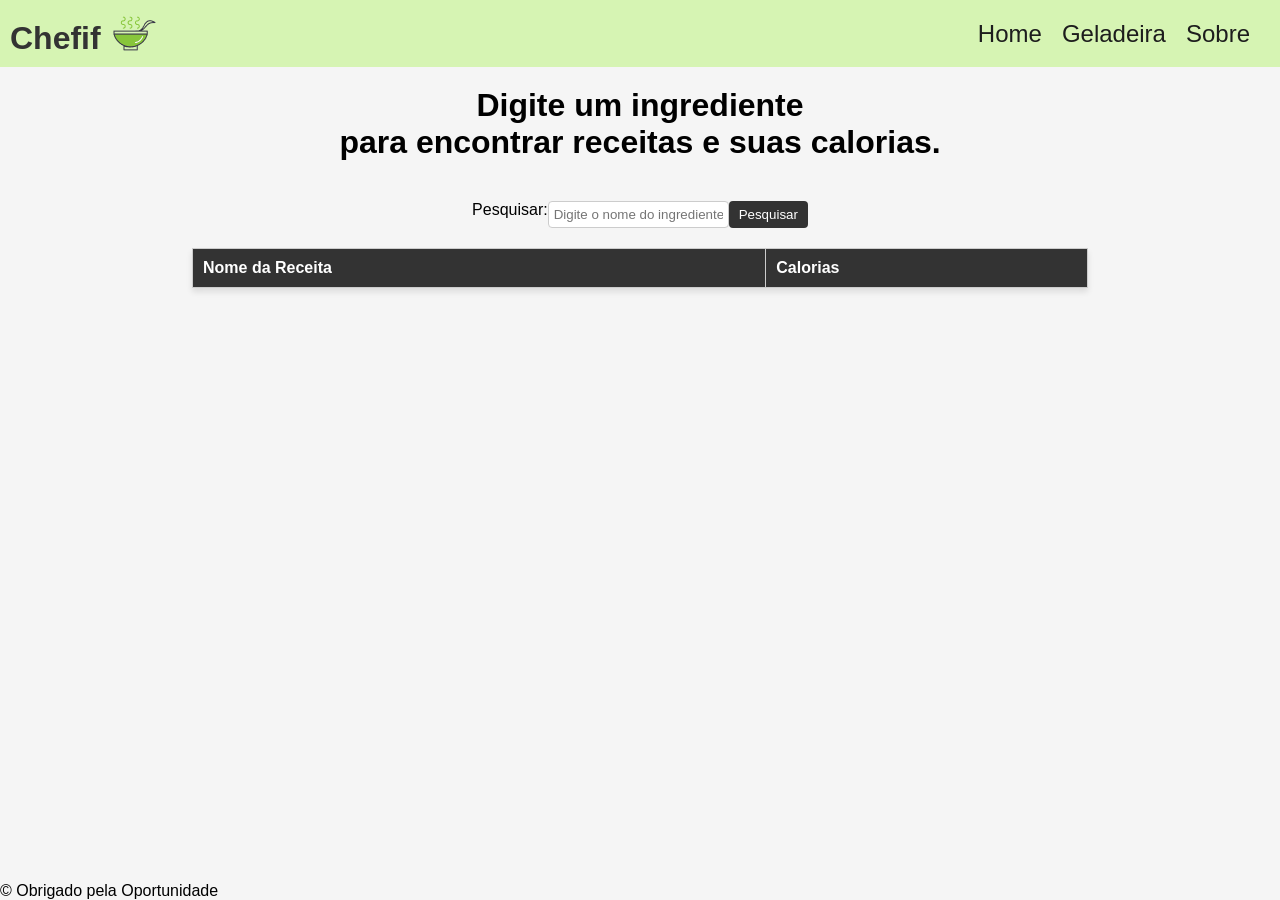
<file: geladeira/index.html>
<!DOCTYPE html>
<html lang="pt-BR">
<head>
    
    <meta charset="UTF-8">
    <meta name="viewport" content="width=device-width, initial-scale=1.0">
    <title>Minhas Receitas</title>
    <link rel="stylesheet" href="style.css">
</head>
<body>
    <header>
        <!-- cabeçalho -->
        <div class="ChefifLogo">
            <h1 class="Chefif">Chefif</h1>
            <img src="img/logo.png" alt="logo">
        </div>
        <div class="Navegacao">
            <nav>
                <ul>
                    <li><a href="/home/index.html">Home</a></li> 
                    <li><a href="/geladeira/index.html">Geladeira</a></li>
                    <li><a href="/sobre/index.html">Sobre</a></li>
                </ul>
            </nav>
        </div>
        
    </header>
    <h1 class="titulo1">Digite um ingrediente<br>para encontrar receitas e suas calorias.</h1>
    
        
    
<samp></samp>
    <div id="Entrada">
        

        <label for="txtEntrada">Pesquisar:</label>
        <input type="text" id="txtEntrada" placeholder="Digite o nome do ingrediente">
        <button id="btnEntrada">Pesquisar</button>
    </div>

    <table id="tabela">
        <thead>
            <tr>
                <th>Nome da Receita</th>
                <th>Calorias</th>
            </tr>
        </thead>
        <tbody>
            <!-- Os resultados da pesquisa serão exibidos aqui via JavaScript -->
        </tbody>
    </table>

    
    <footer>
        <p>&copy; Obrigado pela Oportunidade</p>
    </footer>


    <script type="module" src="script.js"></script>

</body>
</html>
</file>
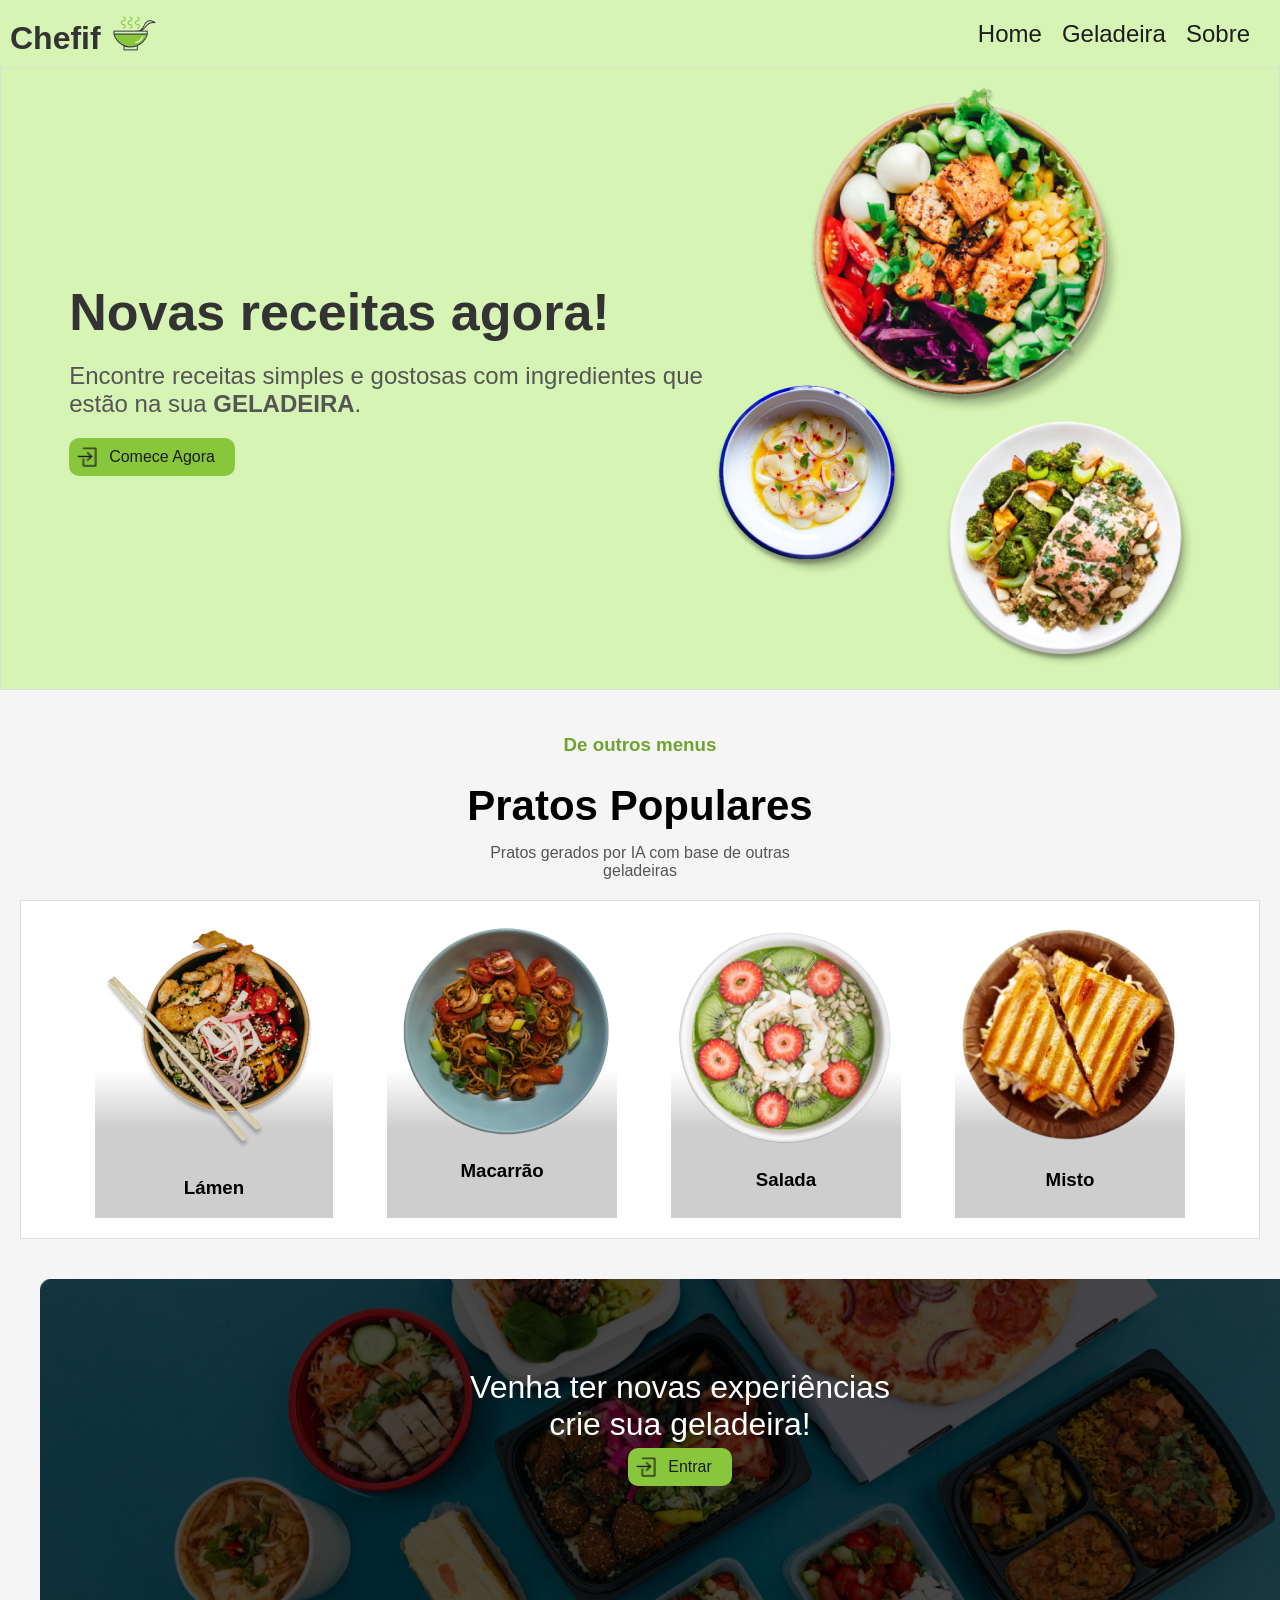
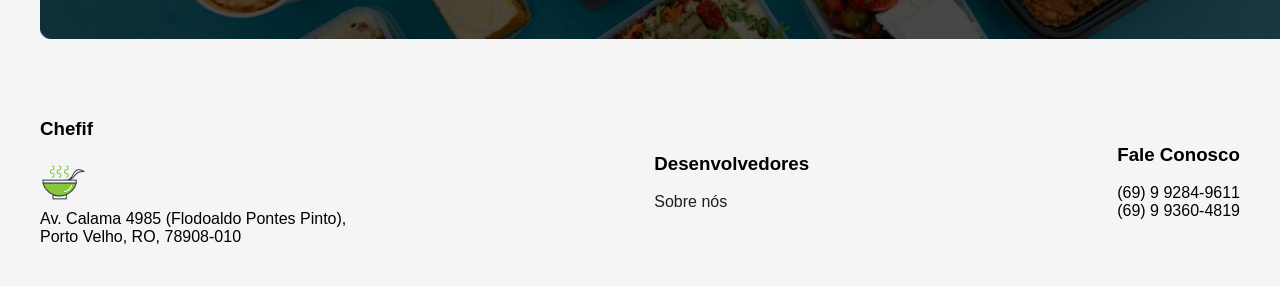
<file: home/index.html>
<!DOCTYPE html>
<html lang="pt-br">
<head>
    <meta charset="UTF-8">
    <meta name="viewport" content="width=device-width, initial-scale=1.0">
    <title>Minhas Receitas</title>
    <link rel="stylesheet" href="style.css">
</head>
<body>

    <header>
        <!-- cabeçalho -->
        <div class="ChefifLogo">
            <h1 class="Chefif">Chefif</h1>
            <img src="img/logo.png" alt="logo">
        </div>

        <div class="Navegacao">
            <nav>
                <ul>
                    <li><a href="/home/index.html">Home</a></li> 
                    <li><a href="/geladeira/index.html">Geladeira</a></li>
                    <li><a href="/sobre/index.html">Sobre</a></li>
                </ul>
            </nav>
        </div>
        


    </header>
    
    <section class="capa">
        
        <div class="Titulos">
            <h2>Novas receitas agora!</h2>
            <p>Encontre receitas simples e gostosas com ingredientes que<br> estão na sua <b>GELADEIRA</b>.</p>
            <a href="/geladeira/index.html" class="btnEntrar">Comece Agora</a>
            
        </div>

        <div class="FotoCapa">
            <img src="img/comidas.png" alt="comidas">
        </div>
    </section>
    
    <section class="capa2">
        <div class="DeOutros">
            <h3>De outros menus</h3>
            <h2><b> Pratos Populares</b></h2>
            <p>Pratos gerados por IA com base de outras <br>geladeiras</p>
    </section>

    <section class="vitrine">
        <div class="prato1">
            <img src="img/lamen.png" alt="lamen">
            <h3>Lámen</h3>
        </div>
        <div class="prato2">
            <img src="img/macarrão.png" alt="macarrão">
            <h3>Macarrão</h3>
        </div>
        <div class="prato3">
            <img src="img/Salada.png" alt="Salada">
            <h3>Salada</h3>
        </div>
        <div class="prato4">
            <img src="img/misto.png" alt="Misto">
            <h3>Misto</h3>
        </div>

    </section>

    <section class="vitrine2">
        <div class="imgContainer">
            <img src="img/venha.png" alt="Venha ter novas experiências, crie sua geladeira!">
        </div>
        <div class="textDiv">
            Venha ter novas experiências<br> crie sua geladeira!
            <div class="BtnEntrada">
                <a href="/geladeira/index.html" class="btnEntrar">Entrar</a>
            </div>
        </div>
    </section>
    <footer>
        <div class="ifro">
            <h3>Chefif</h3>
            <img src="img/logo.png" alt="logo">
            <p>Av. Calama 4985 (Flodoaldo Pontes Pinto),<br> Porto Velho, RO, 78908-010</p>
        </div>
        <div class="LinkSobre">
            <h3>Desenvolvedores</h3>
            <a href="/sobre/index.html">Sobre nós</a>
        </div>
        <div>
            <h3>Fale Conosco</h3>
            <p>(69) 9 9284-9611</p>
            <p>(69) 9 9360-4819</p>
        </div>
    </footer>
</body>
</html>
</file>
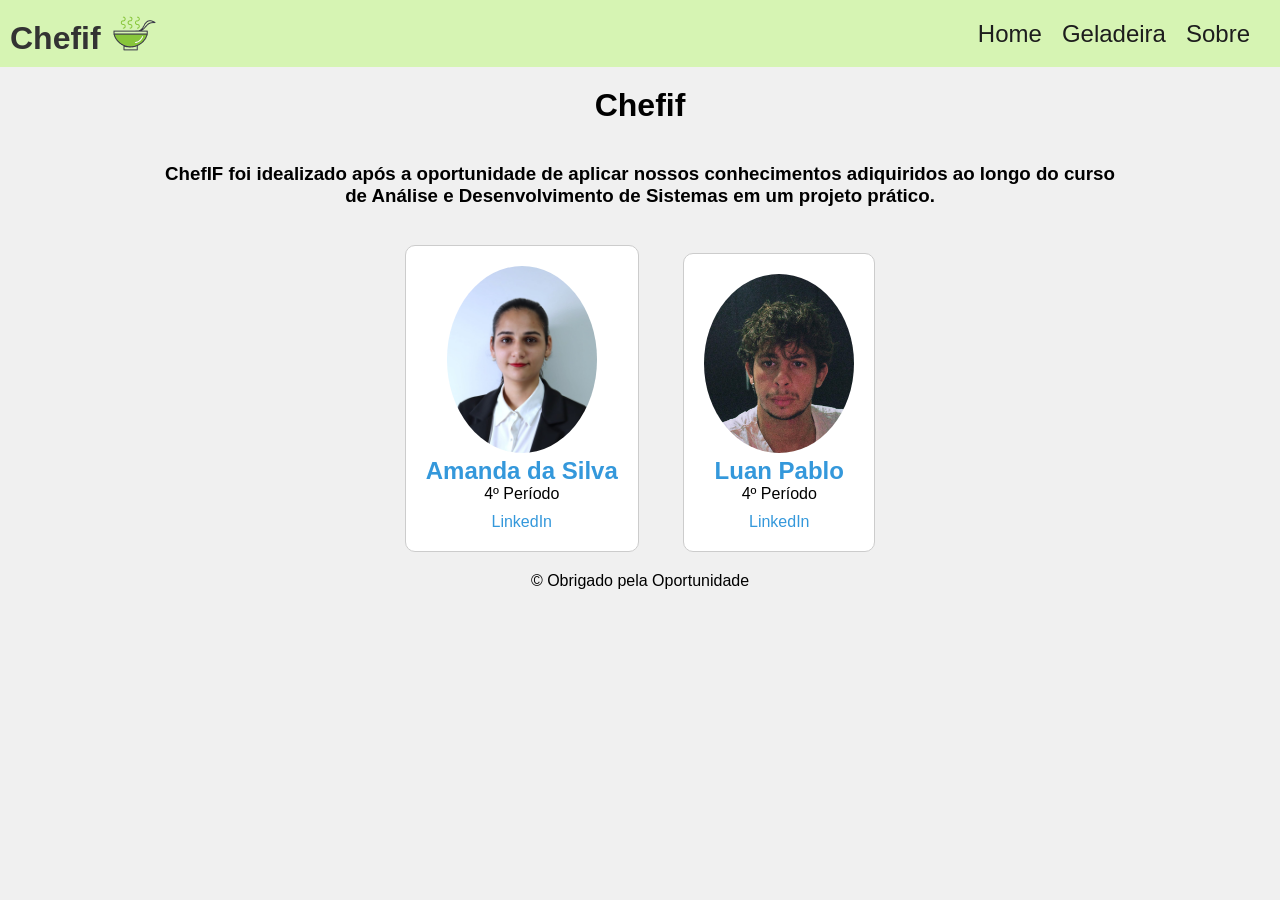
<file: sobre/index.html>
<!DOCTYPE html>
<html lang="pt-br">
<head>
    <meta charset="UTF-8">
    <meta name="viewport" content="width=device-width, initial-scale=1.0">
    <title>Minhas Receitas</title>
    <link rel="stylesheet" href="style.css">
</head>
<body>
    <header>
        <!-- cabeçalho -->
        <div class="ChefifLogo">
            <h1 class="Chefif">Chefif</h1>
            <img src="img/logo.png" alt="logo">
        </div>
        <div class="Navegacao">
            <nav>
                <ul>
                    <li><a href="/home/index.html">Home</a></li> 
                    <li><a href="/geladeira/index.html">Geladeira</a></li>
                    <li><a href="/sobre/index.html">Sobre</a></li>
                </ul>
            </nav>
        </div>
    </header>

    <h1 class="titulo1">Chefif</h1>
    <h3>ChefIF foi idealizado após a oportunidade de aplicar nossos conhecimentos adiquiridos ao longo do curso<br> de Análise e Desenvolvimento de Sistemas em um projeto prático.</h3>

    <div class="aluno">
        <img src="img/fotoAmanda.jpg" alt="Foto do Aluno 1">
        <h2>Amanda da Silva</h2>
        <p>4º Período</p>
        <a href="https://www.linkedin.com/in/amandadasilvalopes/" target="_blank">LinkedIn</a>
    </div>

    <div class="aluno">
        <img src="img/fotoLuan.jpeg".jpg alt="Foto do Aluno 2">
        <h2>Luan Pablo</h2>
        <p>4º Período</p>
        <a href="https://www.linkedin.com/in/luan-pablo-de-paula-a892a3170" target="_blank">LinkedIn</a>
    </div>

    <footer>
        <p>&copy; Obrigado pela Oportunidade</p>
    </footer>
</body>
</html>
</file>
<file: geladeira/style.css>
/* Reset de estilos básicos */

body, h1, h2, p, ul, li {
    margin: 0;
    padding: 0;
}

body {
    font-family: Arial, sans-serif;
    background-color: #f5f5f5;
}


/* Cabeçalho */
header {
    background-color: #D6F4B3;
    color: #333;
    padding: 10px;
    display: flex;
    justify-content: space-between;
    align-items: center;
}

.Chefif {
    margin-top: 10px;
}

.ChefifLogo {
    display: flex;
    gap: 10px;
}

nav ul {
    list-style: none;
    display: flex;
}

nav ul li {
    margin-right: 20px;
    font-size: 24px;
}

/* Efeito ao passar o mouse */
nav ul li a {
    text-decoration: none;
    color: #1D1D1D;
    transition: transform 0.2s, border-bottom-color 0.2s;
}

nav ul li a:hover {
    font-size: 1.1em;
    border-bottom: 2px solid #00FF00;
}

.btnEntrar {
    display: inline-block;
    padding: 10px 20px;
    background-color: #88C63B;
    color: #1D1D1D;
    text-decoration: none;
    border-radius: 10px;
    font-size: 16px;
    background-image: url('img/iconEntrar.png');
    background-size: 20px 20px;
    background-repeat: no-repeat;
    background-position: 8px center;
    padding-left: 40px;
}



/* Parte de Baixo (Footer) */
footer {
    display: flex;
    justify-content: space-between;
    align-items: center;
    position: fixed;
    bottom: 0;
    width: 100%;
}

footer div {
    display: inline-block;
    vertical-align: top;
    margin-right: 20px;
}

footer h3 {
    font-weight: bold;
}

/* Tabela */
#Entrada {
    margin: 20px 0;
    display: flex;
    justify-content: center;
}

#tabela {
    margin: 0 auto;
    border-collapse: collapse;
    background-color: #fff;
    width: 70%;
    box-shadow: 0 4px 6px rgba(0, 0, 0, 0.1);
}

#tabela th, #tabela td {
    border: 1px solid #ccc;
    padding: 10px;
    text-align: left;
}

#tabela th {
    background-color: #333;
    color: #fff;
}

#tabela tr:nth-child(even) {
    background-color: #f2f2f2;
}

#tabela tr:nth-child(odd) {
    background-color: #fff;
}

#txtEntrada {
    padding: 5px;
    border: 1px solid #ccc;
    border-radius: 4px;
}

#btnEntrada {
    background-color: #333;
    color: #fff;
    border: none;
    padding: 5px 10px;
    border-radius: 4px;
    cursor: pointer;
}

#btnEntrada:hover {
    background-color: #555;
}
.titulo1{
    
    color: #000000;
    padding: 20px;
    text-align: center;
}
</file>
<file: home/style.css>
/* Reset de estilos básicos */
body, h1, h2, p, ul, li {
    margin: 0;
    padding: 0;
}

body {
    font-family: Arial, sans-serif;
    background-color: #f5f5f5;
}

header {
    background-color: #D6F4B3;
    color: #333;
    padding: 10px;
    display: flex;
    justify-content: space-between;
    align-items: center;
}
/*Cabeça*/
.Chefif{
    margin-top: 10px;
}
.ChefifLogo{
    display: flex;
    gap: 10px;
}
nav ul {
    list-style: none;
    display: flex;
}

nav ul li {
    margin-right: 20px;
    font-size: 24px;
}

/* efeito ao passar o mouse */
nav ul li a {
    text-decoration: none;
    color: #1D1D1D;  
    transition: transform 0.2s, border-bottom-color 0.2s; /* Adiciona uma transição suave */
}

nav ul li a:hover {
    font-size: 1.1em;
    border-bottom: 2px solid #00FF00; /* Adiciona a borda verde na parte inferior */
}


.btnEntrar {
    display: inline-block;
    padding: 10px 20px;
    background-color: #88C63B;
    color: #1D1D1D;
    text-decoration: none;
    border-radius: 10px;
    font-size: 16px;
    background-image: url('img/iconEntrar.png'); /* Caminho icone*/
    background-size: 20px 20px; /* Tamanho do ícone */
    background-repeat: no-repeat;
    background-position: 8px center; /* Posição do ícone */
    padding-left: 40px; /* Espaçamento para acomodar o ícone */
}
.btnEntrar:hover {
    border-bottom: 2px solid #70A430;
}
/*Cabeça*/

/*capa*/
.capa{
    background-color: #D6F4B3;
    border: 1px solid #ddd;
    text-align: start;
    padding: 10px;
    display: flex;
    justify-content: center;
    align-items: center;
}
.capa h2 {
    margin-bottom: 20px;
    font-size: 52px; /* Ajusta o tamanho da fonte do título */
    color: #333; /* Cor do título */
}

.capa p {
    font-size: 24px; /* Ajusta o tamanho da fonte do parágrafo */
    color: #555; /* Cor do parágrafo */
}

.capa a{
    margin-top: 20px;
}

/*capa*/

/*DeOutros*/
.capa2{
    display: flex;
    justify-content: center; 
    align-items: center;              
    text-align: center; 
    margin-top: 2%;
}

.capa2 h3{
    color: #70A430;
    padding-bottom: 2%;
}
.capa2 h2{
    font-size: 42px;
    margin-bottom: 4%;
}
.capa2 p {
    color: #555;
}

.vitrine{
    background-color: #fff;
    border: 1px solid #ddd;
    margin: 20px;
    padding: 20px;
    text-align: center;
    display: flex;
    justify-content:space-evenly;
    flex-direction: row;
   
}

.prato1{
    background: linear-gradient(0deg,  rgb(206, 206, 206) 30%, transparent 50%);

}
.prato2{
    background: linear-gradient(0deg,  rgb(206, 206, 206) 30%, transparent 50%);
    
}
.prato3{
    background: linear-gradient(0deg,  rgb(206, 206, 206) 30%, transparent 50%);
    
}
.prato4{
    background: linear-gradient(0deg,  rgb(206, 206, 206) 30%, transparent 50%);
    
}

/* Estilo base para todas as imagens da vitrine */
.vitrine img {
    transition: transform 0.3s ease-in-out; /* Suaviza a animação de aumento */
    display: block; /* remove o espaço abaixo da imagem */
}

/* Efeito de zoom quando o mouse passa por cima */
.vitrine img:hover {
    transform: scale(1.1); /* Aumenta a imagem em 10% */
}

/*ultima parte*/
.vitrine2{
    margin: 20px;
    padding: 20px;
    text-align: center;
    display: flex;
    justify-content:space-around;
    flex-direction: row;
    width: 100%;

   
}
.imgContainer{
    width: 100%;
    position: relative;
    overflow: hidden;
    justify-content: center;
}
.imgContainer img{
    width: 100%;
    display: flex;
    justify-content: center;
    object-fit: cover;
}
.textDiv{
    position: absolute;
    justify-content: center;
    color: white; 
    padding: 7%;  
    font-size: 32px;
}
/*parte de baixo*/
footer a{
    text-decoration: none;
    color: #1D1D1D;
}
footer {
    display: flex;
    justify-content: space-between;
    align-items: center;
    margin: 20px;
    padding: 20px;
}

footer h3 {
    font-weight: bold;
}
</file>
<file: sobre/style.css>
body, h1, h2, p, ul, li {
    margin: 0;
    padding: 0;
}

body {
    font-family: Arial, sans-serif;
    background-color: #f5f5f5;
}


/* Cabeçalho */
header {
    background-color: #D6F4B3;
    color: #333;
    padding: 10px;
    display: flex;
    justify-content: space-between;
    align-items: center;
}

.Chefif {
    margin-top: 10px;
}

.ChefifLogo {
    display: flex;
    gap: 10px;
}

nav ul {
    list-style: none;
    display: flex;
}

nav ul li {
    margin-right: 20px;
    font-size: 24px;
}

/* Efeito ao passar o mouse */
nav ul li a {
    text-decoration: none;
    color: #1D1D1D;
    transition: transform 0.2s, border-bottom-color 0.2s;
}

nav ul li a:hover {
    font-size: 1.1em;
    border-bottom: 2px solid #00FF00;
}


body {
    font-family: Arial, sans-serif;
    background-color: #f0f0f0;
    text-align: center;
}

.titulo1{
    
    color: #000000;
    padding: 20px;
    text-align: center;
}

.aluno {
    background-color: #fff;
    border: 1px solid #ccc;
    margin: 20px;
    padding: 20px;
    border-radius: 10px;
    display: inline-block;
}

.aluno img {
    max-width: 150px;
    border-radius: 50%;
}

.aluno h2 {
    color: #3498db;
}

.aluno a {
    display: block;
    text-decoration: none;
    color: #3498db;
    margin-top: 10px;
}
</file>
